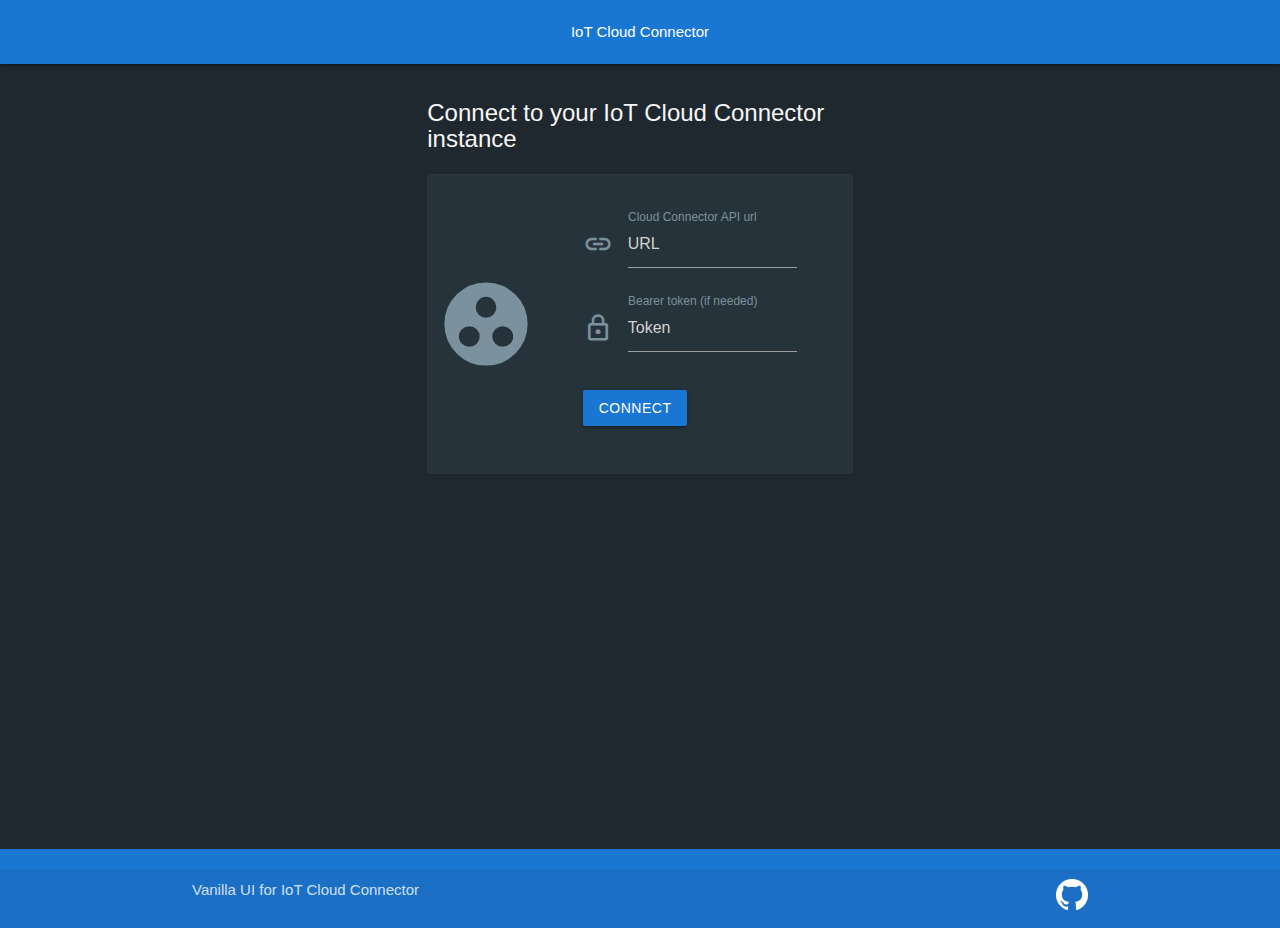
<file: ui/vanilla/index.html>
<!DOCTYPE html>
<html>
  <head>
    <link href="https://fonts.googleapis.com/icon?family=Material+Icons" rel="stylesheet">
    <link type="text/css" rel="stylesheet" href="css/materialize.min.css"  media="screen,projection"/>
    <link type="text/css" rel="stylesheet" href="css/vanilla.css"  media="screen,projection"/>    
    <link type="text/css" rel="stylesheet" href="css/components/connection-setup.css"  media="screen,projection"/>

    <link rel="icon" type="image/png"  href="imgs/favicon.png">

    <meta name="viewport" content="width=device-width, initial-scale=1.0"/>
    <meta charset="UTF-8">
    <title>Cloud Connector Vanilla</title>
  </head>

  <body>
    <nav class="blue darken-2" role="navigation">
        <div class="nav-wrapper container center nav-tiny-title">
            <a href="dashboard.html">
                IoT Cloud Connector
            </a>
        </div>
    </nav>

    <div class="container main-section row">
        <div class="connection-setup col s6 offset-s3">
            <h2 class="header">Connect to your IoT Cloud Connector instance</h2>

            <div class="content card horizontal">
                <div class="logo card-image">
                    <i class="material-icons">group_work</i>
                </div>
                
                <div class="card-stacked">
                    <div class="card-content">
                        <form class="col s12" id="connection_setup_form">
                            <div class="input-field col s12">
                                <i class="material-icons prefix">link</i>
                                <input placeholder="URL" id="cloud_connector_url" type="text" class="validate">
                                <label for="cloud_connector_url">Cloud Connector API url</label>
                            </div>

                            <div class="input-field col s12">
                                <i class="material-icons prefix">lock_outline</i>
                                <input placeholder="Token" id="cloud_connector_bearer" type="text">
                                <label for="bearer">Bearer token (if needed)</label>
                            </div>
                            <div class="input-field col s12">
                                <button class="blue darken-2 btn waves-effect waves-light">Connect</button>
                            </div>
                        </form>
                    </div>
                </div>
            </div>
        </div>
    </div>

    <footer class="blue darken-2 page-footer">
        <div class="footer-copyright">
            <div class="container">
                Vanilla UI for IoT Cloud Connector
                <a class="grey-text text-lighten-4 right" href="https://github.com/nnset/iot-cloud-connector" target="_blank">
                    <img src="imgs/GitHub-Mark-Light-32px.png" alt="GitHub">
                </a>
            </div>
        </div>
    </footer>

    <script type="text/javascript" src="js/components/locale-loader.js"></script>
    <script type="text/javascript" src="js/i18n.min.js"></script>
    <script type="text/javascript" src="js/locale/i18n-en.js"></script>
    <script type="text/javascript" src="js/locale/i18n-es.js"></script>
    <script type="text/javascript" src="js/locale/i18n-icons.js"></script>
    <script type="text/javascript" src="js/materialize.min.js"></script>
    <script type="text/javascript" src="js/components/connection-setup.js"></script>

    <script>
        window.onload = (event) => {
            const localeLoader = new LocaleLoader();

            M.AutoInit();
            new ConnectionSetup(localeLoader.texts());
        };
      </script>
  </body>
</html>
</file>
<file: ui/vanilla/css/vanilla.css>
:root {
    --base-text-size: 15px;
    --base-heading-size: 24px;
    --white-color: #f6f6f6;
    --body-text-color: #7b919e;
    --body-background-color: #1f282e;
}

body {
    background-color: var(--body-background-color);
    color: var(--body-text-color);
}

h1, h2, h3, h4, h5, h6 {
    font-size: var(--base-heading-size);
    color: var(--white-color);
}

.main-section {
    min-height: 85vh;
}

.metric {
    text-align: center;
    margin: 10px;
    -webkit-box-shadow: 0 1px 1px rgba(0,0,0,.05);
    box-shadow: 0 1px 1px rgba(0,0,0,.05);
    border-radius: 4px;
    border: 1px solid #2b3840;
    background-color: #27333a;
}

.metric .content {
    padding: 8px;
}

#slide-out .logo,
#slide-out .title {
    text-align: center;
}

#slide-out .title {
    color: var(--body-text-color);
}

#slide-out .logo i.material-icons{
    font-size: 100px;
    display: flex;
    align-items: center;
    justify-content: center;
    height: 100%;
}

.sidenav .locale a.selected{
    font-weight: 800;
}

.nav-wrapper .host {
    font-size: calc(var(--base-text-size) * 0.8);
}
</file>
<file: ui/vanilla/css/components/connection-setup.css>
.connection-setup .logo i {
    font-size: 100px;
    display: flex;
    align-items: center;
    justify-content: center;
    height: 100%;
}

.connection-setup .content {
    -webkit-box-shadow: 0 1px 1px rgba(0,0,0,.05);
    box-shadow: 0 1px 1px rgba(0,0,0,.05);
    border-radius: 4px;
    border: 1px solid #2b3840;
    background-color: #27333a;
    padding: 8px;
}

.connection-setup #connection_setup_form .input-field label{
    color: var(--body-text-color);
}

.connection-setup #connection_setup_form .input-field input {
    color: var(--body-text-color);
}

.connection-setup #connection_setup_form .input-field input:focus + label {
    color: var(--body-text-color);
}

.connection-setup #connection_setup_form .input-field input:focus {
    border-bottom: 1px solid #4D5A62;
    box-shadow: 0 1px 0 0 #4D5A62;
}
</file>
